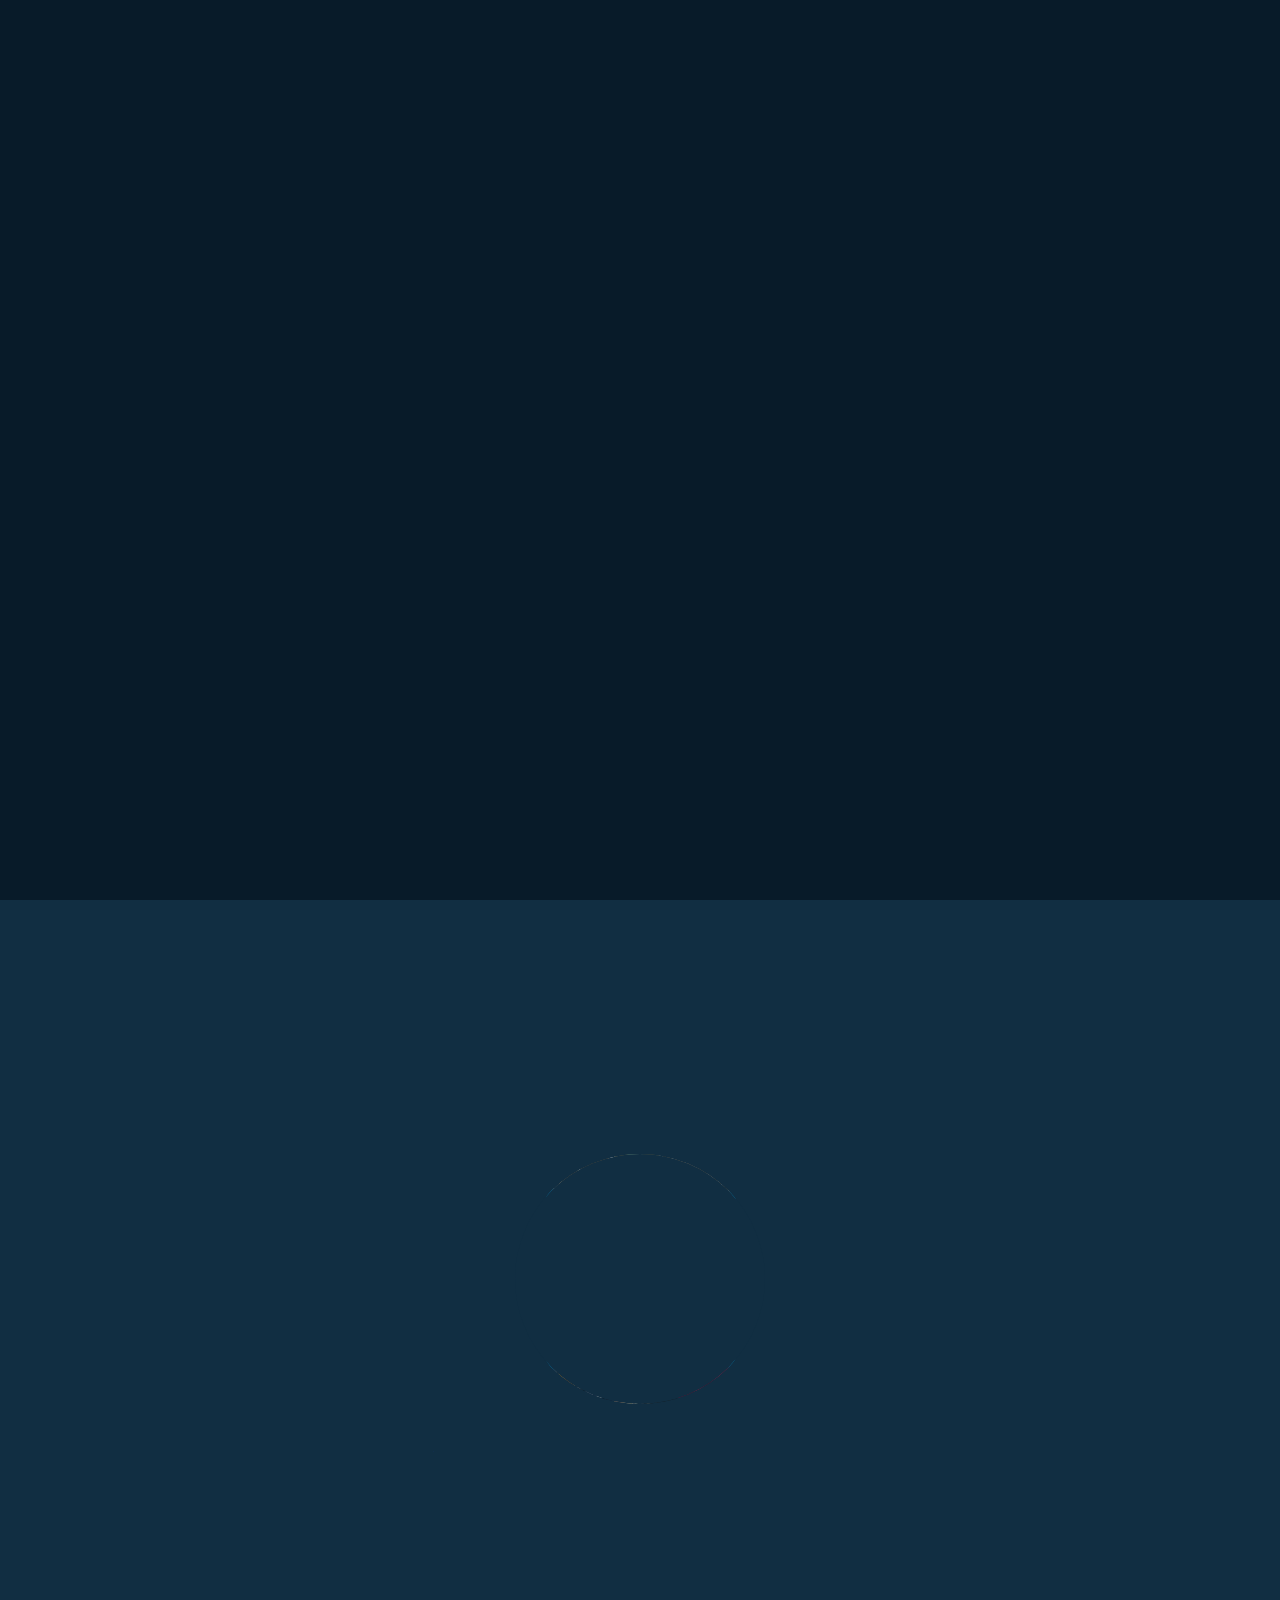
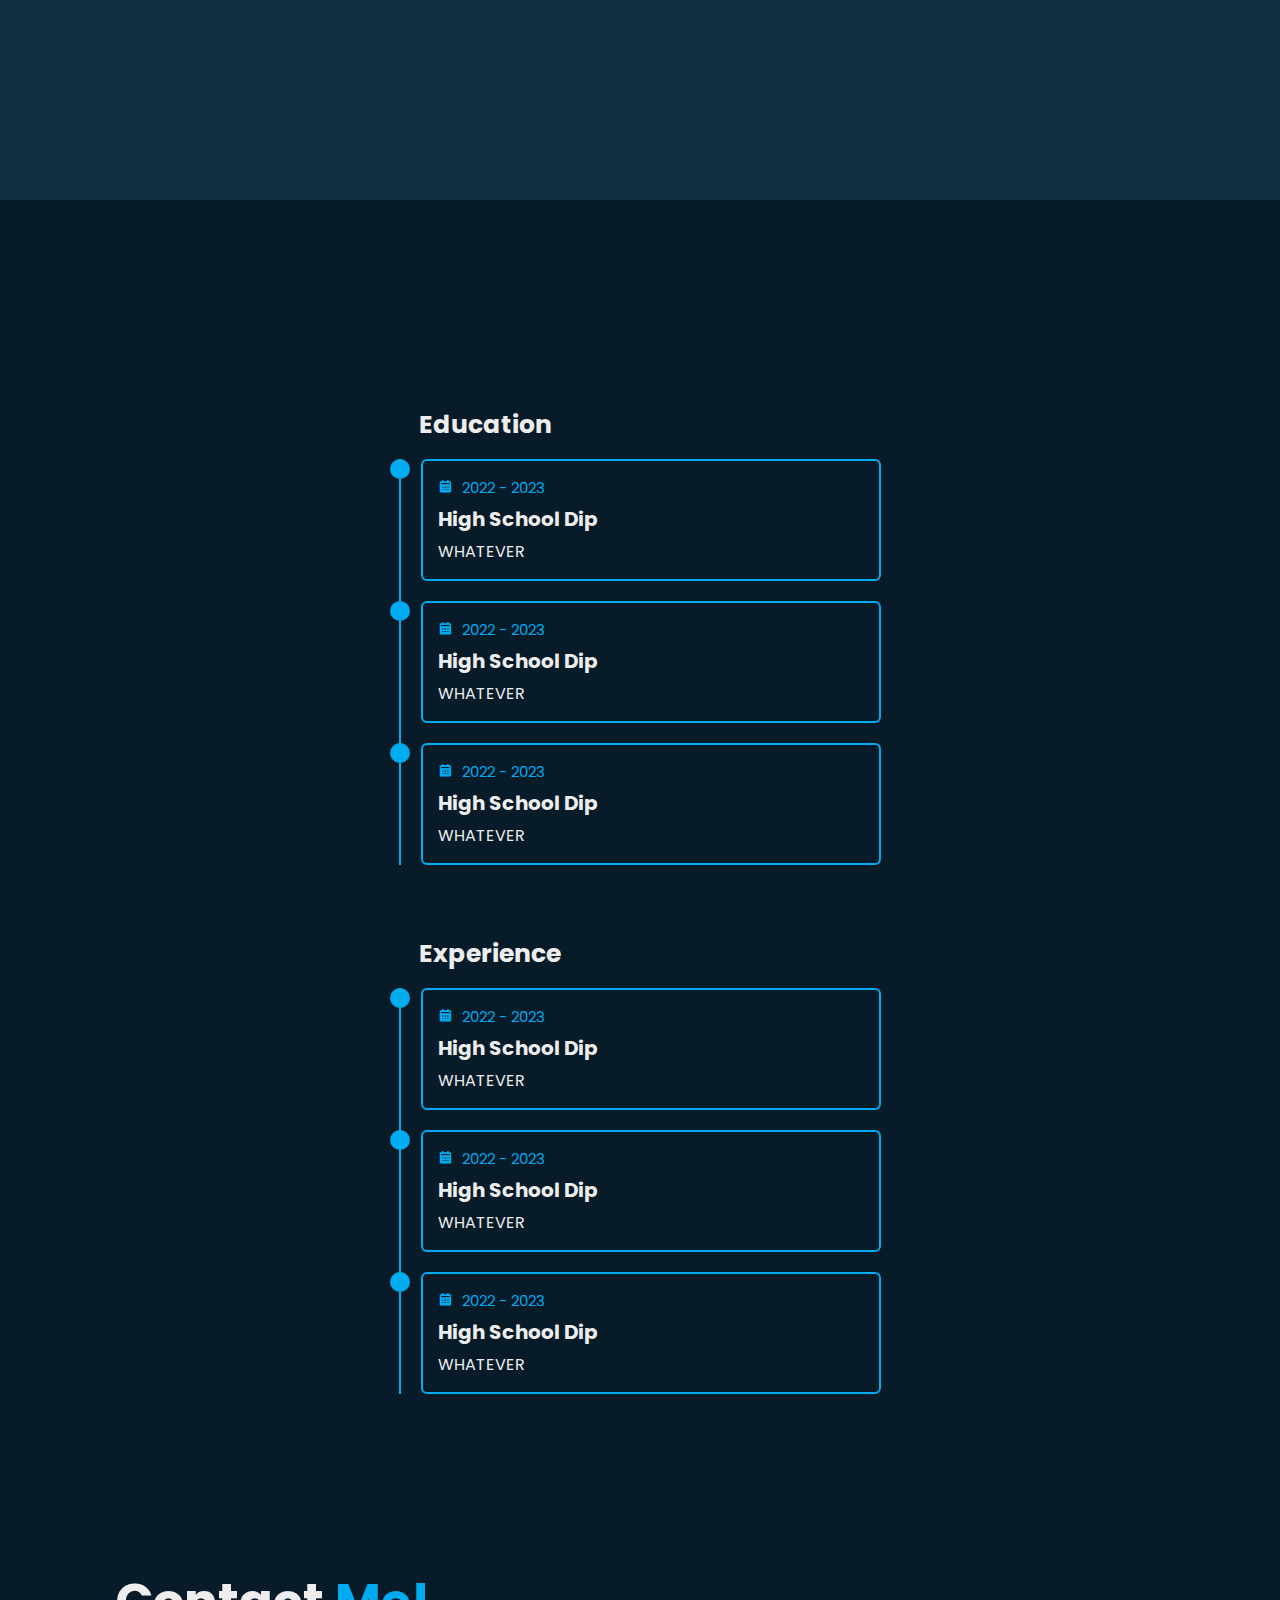
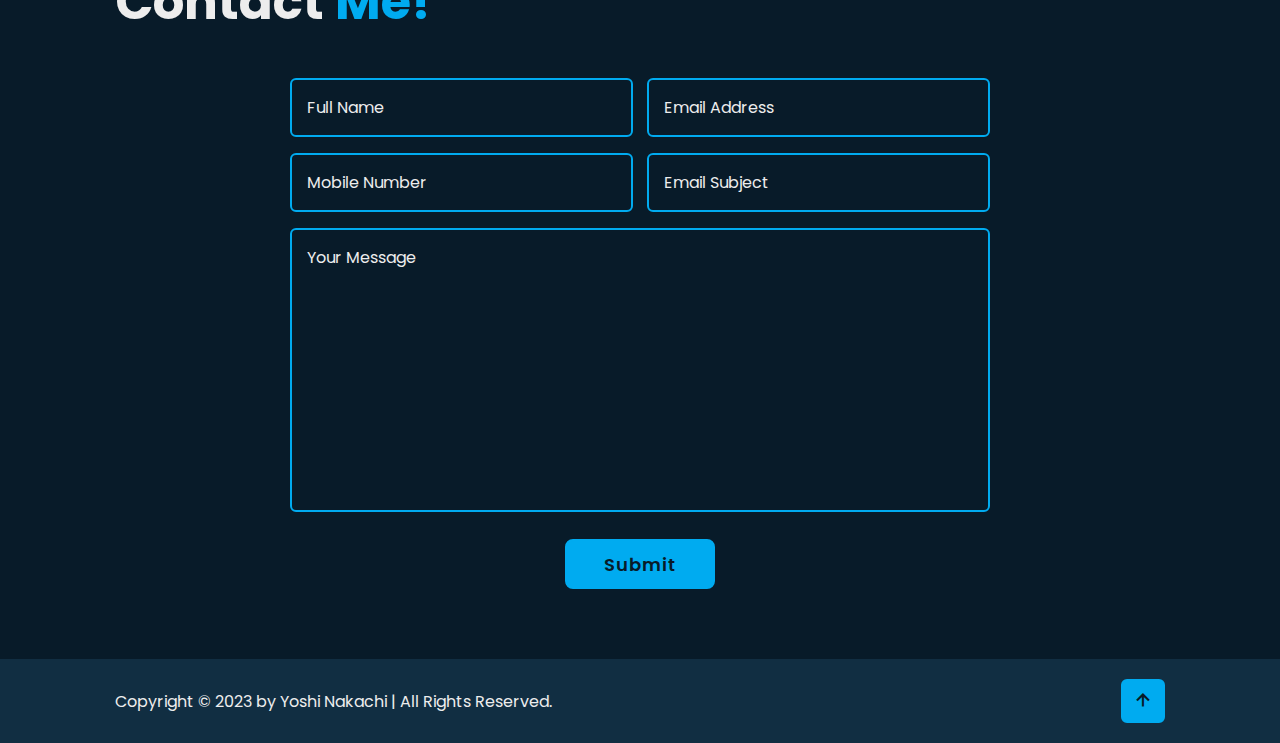
<file: index.html>
<!DOCTYPE html>
<html lang="en">
 <!-- header design -->
<head>
  <title>Portfolio Website</title>
  
  <meta charset="UTF-8">
  <meta http-equiv="X-UA-Compatible" content="IE=edge">
<!--   <meta name="viewport" content="width=deivce-width, initial-scale=1.0">
 -->
  <link rel="stylesheet" href="styles/index2.css">

  <!-- box icons -->
  <link href='https://unpkg.com/boxicons@2.1.4/css/boxicons.min.css' rel='stylesheet'>
</head>

<body>

  <!-- header design -->
  <header class="header">
    <a href="#" class="logo">Yoshi. <span class="animate" style="--i:1;"></span></a>

    <div class="bx bx-menu" id="menu-icon"><span class="animate" style="--i:2;"></span></div>

    <nav class="navbar">
      <a href="#home" class="active">Home</a>
      <a href="#about">About</a>
      <a href="#education">Education</a>
      <a href="#skills">Skills</a>
      <a href="#contact">Contact</a>

      <span class="active-nav"></span>
      <span class="animate" style="--i:2;"></span>
    </nav>
  </header>

  <!-- Home section -->
  <section class="home show-animate" id="home">
    <div class="home-content">
      <h1>Hi, I'm <span>Yoshi Nakachi</span><span class="animate" style="--i:2;"></span></h1>
      <div class="text-animate">
        <h3>Full-Stack Developer</h3>
        <span class="animate" style="--i:3;"></span>
      </div>
      <!-- <p>
        <span class="animate" style="--i:4;"></span>
      </p> -->

      <div class="btn-box">
        <a href="#" class="btn">Hire Me!</a>
        <a href="#" class="btn">Let's Talk!</a>
        <span class="animate" style="--i:5;"></span>
      </div>
    </div>

    <div class="home-sci">
      <a href="#"><i class='bx bxl-facebook'></i></a>
      <a href="#"><i class='bx bxl-twitter'></i></a>
      <a href="#"><i class='bx bxl-linkedin'></i></a>
      <span class="animate home-img" style="--i:6;"></span>
    </div>

    <div class="home-imgHover"></div>
    <span class="animate" style="--i:7;"></span>
  </section>

  <!-- About Section -->
  <section class="about" id="about">
    <h2 class="heading">About <span>Me</span><span class="animate scroll" style="--i:1;"></span></h2>

    <div class="about-img">
      <img src="PhotosWebsite/PersonalPic.jpg" alt="">
      <span class="circle-spin"></span>
      <span class="animate scroll" style="--i:2;"></span>
    </div>
    
    <div class="about-content">
      <h3>Aspiring Full-Stack Developer!<span class="animate scroll" style="--i:3;"></span></h3>
      <p>
       My name is Yoshi and I am a student at Stanford University. I am currently a sophomore and 
       I am hoping to major in Computer Science. I am passionate about technology and I am excited 
       to learn more about it through my studies at Stanford. I am also interested in the ways that 
       computer science can be used to solve real-world problems, and I am looking forward to exploring 
       these possibilities through my coursework and extracurricular activities at Stanford. In my free 
       time, I enjoy coding, spending time with friends, and staying up to date with the latest 
       developments in the field of technology. I am excited to see where my studies at Stanford 
       will take me, and I am determined to make the most of my time at The Farm!
        <span class="animate scroll" style="--i:4;"></span>
      </p>

      <div class="btn-box btns">
        <a href="#" class="btn">Read More</a>
        <span class="animate scroll" style="--i:5;"></span>
      </div>
    </div>
  </section>

  <!-- Education Section -->
  <section class="education" id="education">
    <h2 class="heading">My <span>Journery</span><span class="animate scroll" style="--i:1;"></span></h2>

    <div class="education-row">
      <div class="education-column">
        <h3 class="title">Education</h3>

        <div class="education-box">
          <div class="education-content">
            <div class="content">
              <div class="year"><i class='bx bxs-calendar ' ></i> 2022 - 2023</div>
              <h3>High School Dip</h3>
              <p> WHATEVER
              </p>
            </div>
          </div>

          <div class="education-content">
            <div class="content">
              <div class="year"><i class='bx bxs-calendar ' ></i> 2022 - 2023</div>
              <h3>High School Dip</h3>
              <p> WHATEVER
              </p>
            </div>
          </div>

          <div class="education-content">
            <div class="content">
              <div class="year"><i class='bx bxs-calendar ' ></i> 2022 - 2023</div>
              <h3>High School Dip</h3>
              <p> WHATEVER
              </p>
            </div>
          </div>
        </div>
      </div>

      <div class="education-column">
        <h3 class="title">Experience</h3>

        <div class="education-box">
          <div class="education-content">
            <div class="content">
              <div class="year"><i class='bx bxs-calendar ' ></i> 2022 - 2023</div>
              <h3>High School Dip</h3>
              <p> WHATEVER
              </p>
            </div>
          </div>

          <div class="education-content">
            <div class="content">
              <div class="year"><i class='bx bxs-calendar ' ></i> 2022 - 2023</div>
              <h3>High School Dip</h3>
              <p> WHATEVER
              </p>
            </div>
          </div>

          <div class="education-content">
            <div class="content">
              <div class="year"><i class='bx bxs-calendar ' ></i> 2022 - 2023</div>
              <h3>High School Dip</h3>
              <p> WHATEVER
              </p>
            </div>
          </div>
        </div>
      </div>
    </div>
  </section>

  <!-- Contact section design -->

  <section class="contact" id="contact">
    <h2 class="heading">Contact <span>Me!</span></h2>

    <form action="#">
      <div class="input-box">
        <div class="input-field">
          <input type="text" placeholder="Full Name" required>
          <span class="focus"></span>
        </div>

        <div class="input-field">
          <input type="text" placeholder="Email Address" required>
          <span class="focus"></span>
        </div>  
      </div>

      <div class="input-box">
        <div class="input-field">
          <input type="number" placeholder="Mobile Number" required>
          <span class="focus"></span>
        </div>

        <div class="input-field">
          <input type="text" placeholder="Email Subject" required>
          <span class="focus"></span>
        </div>  
      </div>

      <div class="textarea-field">
        <textarea name="" id="" cols="30" rows="10" placeholder="Your Message" required></textarea>
        <span class="focus"></span>
      </div>

      <div class="btn-box btns">
        <button type="submit" class="btn">Submit</button>
      </div>
    </form>
  </section>

  <!-- Footer Design -->

  <footer class="footer">
    <div class="footer-text">
      <p>Copyright &copy; 2023 by Yoshi Nakachi | All Rights Reserved.</p>
    </div>

    <div class="footer-iconTop">
      <a href="#"><i class='bx bx-up-arrow-alt'></i></a>
    </div>
  </footer>
  <script src="index.js"></script>
</body>
</html>
</file>
<file: styles/index2.css>
@import url('https://fonts.googleapis.com/css2?family=Poppins:wght@300;400;500;600;700;800;900&display-swap');


* {
  margin: 0;
  padding: 0;
  box-sizing: border-box;
  text-decoration: none;
  border: none;
  outline: none;
  scroll-behavior: smooth;
  font-family: 'Poppins', sans-serif;
}

:root {
  --bg-color: #081b29;
  --second-bg-color: #112e42;
  --text-color: #ededed;
  --main-color: #00abf0;
}

html {
  font-size: 62.5%;
  overflow-x: hidden;
}

body {
  background: var(--bg-color);
  color:var(--text-color);
}

.header {
  position: fixed;
  top: 0;
  left: 0;
  width: 100%;
  padding: 2rem 9%;
  background: transparent;
  display: flex;
  justify-content: space-between;
  align-items: center;
  z-index: 100;
  transition: .3s;
}

.header.sticky {
  background: var(--bg-color);
}

.logo {
  position: relative;
  font-size: 2.5rem;
  color: var(--text-color);
  font-weight: 600;
}

.navbar {
  position: relative;
}

.navbar a {
  font-size: 1.7rem;
  color: var(--text-color);
  font-weight: 500;
  margin-left: 3.5rem;
  transition: .3s;
}

.navbar a:hover,
.navbar a.active {
  color: var(--main-color);
}

#menu-icon {
  position: relative;
  font-size: 3.6rem;
  color: var(--text-color);
  cursor: pointer;
  display: none;
}

section {
  min-height: 100vh;
  padding: 10rem 9% 2rem;
}

.home {
  display: flex;
  align-items: center;
  padding: 0 9%;
  background-image: url('../PhotosWebsite/GradPic.jpg');
  background-repeat: no-repeat;  
  background-size: 50% auto;
  background-position: right center;
}

.home-content {
  max-width: 60rem;
  z-index: 99;
}


.home-content h1 {
  position: relative;
  display: inline-block;
  font-size: 5.6rem;
  font-weight: 700;
  line-height: 1.3;
}

.home-content h1 span {
  color: var(--text-color)
}

.home-content .text-animate{
  position: relative;
  width: 32.8rem;
}

.home-content h3 {
  position: relative;
  display: inline-block;
  font-size: 2.6rem;
  font-weight: 700;
  line-height: 1.3;
}

.home-content .text-animate h3 {
  font-size: 3.2rem;
  font-weight: 700;
  color: transparent;
  -webkit-text-stroke: .7px var(--main-color);
  background-image: linear-gradient(var(--main-color), var(--main-color));
  background-repeat: no-repeat;
  -webkit-background-clip: text;
  background-position: -33rem 0;
}

.home.show-animate .home-content .text-animate h3 {
  animation: homeBgText 6s linear infinite;
  animation-delay: 2s;
}

.home-content .text-animate h3::before {
  content: '';
  position: absolute;
  top: 0;
  left: 0;
  width: 0;
  height: 100%;
  border-right: 2px solid var(--main-color);
  z-index: -1;
}

.home.show-animate .home-content .text-animate h3::before {
  animation: homeCursorText 6s linear infinite;
  animation-delay: 2s;
}

.home-content p {
  position: relative;
  font-size: 1.6rem;
  margin: 2rem 0 4rem;
}

.btn-box {
  position: relative;
  display: flex;
  justify-content: space-between;
  width: 34.5rem;
  height: 5rem;
}

.btn-box .btn {
  position: relative;
  display: inline-flex;
  justify-content: center;
  align-items: center;
  width: 15rem;
  height: 100%;
  background: var(--main-color);
  border: .2rem solid var(--main-color);
  border-radius: .8rem;
  font-size: 1.8rem;
  font-weight: 600;
  letter-spacing: .1rem;
  color: var(--bg-color);
  z-index: 1;
  overflow: hidden;
  transition: .5s;
}

.btn-box .btn:hover {
  color: var(--main-color);
}

.btn-box .btn:nth-child(2) {
  background: transparent;
  color: var(--main-color);
}
 
.btn-box .btn:nth-child(2):hover {
  color: var(--bg-color);
}

.btn-box .btn:nth-child(2)::before {
  background: var(--main-color);
}

.btn-box .btn::before {
  content: '';
  position: absolute;
  top: 0;
  left: 0;
  width: 0;
  height: 100%;
  background: var(--bg-color);
  z-index: -1;
  transition: .5s;
}

.btn-box .btn:hover::before {
  width: 100%;
}

.home-sci {
  position: absolute;
  bottom: 4rem;
  width: 170px;
  display: flex;
  justify-content: space-between;
}

.home-sci a {
  position: relative;
  display: inline-flex;
  justify-content: center;
  align-items: center;
  width: 40px;
  height: 40px;
  background: transparent;
  border: .2rem solid var(--main-color);
  border-radius: 50%;
  font-size: 20px;
  color: var(--main-color);
  z-index: 1;
  overflow: hidden;
  transition: .5s;
}

.home-sci a:hover {
  color: var(--bg-color);
}

.home-sci a::before {
  content: '';
  position: absolute;
  top: 0;
  left: 0;
  width: 0;
  height: 100%;
  background: var(--main-color);
  z-index: -1;
  transition: .5s;
}

.home-sci a:hover::before {
  width: 100%;
}

.home-imgHover {
  position: absolute;
  top: 0;
  right: 0;
  width: 25%;
  height: 100%;
  background: transparent;
  /*transition: 3s;*/
}

.home-imgHover:hover {
  background: var(--bg-color);
  opacity: .8;
}
.about {
  display: flex;
  justify-content: center;
  align-items: center;
  flex-direction: column; 
  gap: 2rem;
  background: var(--second-bg-color);
  padding-bottom: 6rem;
}

.heading {
  position: relative;
  display: inline-block;
  font-size: 5rem;
  margin-bottom: 3rem;
  text-align: center;
}
span {
  color: var(--main-color);
}

.about-img {
  position: relative;
  width: 25rem;
  height: 25rem;
  border-radius: 50%;
  display: flex;
  justify-content: center;
  align-items: center;
  overflow: hidden;
}

.about-img img {
  width: 90%;
  border-radius: 50%;
  border: .2rem solid var(--main-color);
}

.about-img .circle-spin{
  position: absolute;
  top: 50%;
  left: 50%;
  transform: translate(-50%, -50%) rotate(0);
  width: 100%;
  height: 100%;
  border-radius: 50%;
  border-top: .2rem var(--second-bg-color);
  border-bottom: .2rem var(var(--second-bg-color));
  border-left: .2rem var(--main-color);
  border-right: .2rem var(--main-color);
  animation: aboutSpinner 8s linear infinite;
}

.about-content {
  text-align: center;
}

.about-content h3 {
  position: relative;
  display: inline-block;
  font-size: 2.6rem;
  white-space: nowrap;
}

.about-content p {
  position: relative;
  font-size: 1.6rem;
  margin: 2rem 0 3rem;
}

.btn-box.btns {
  display: inline-block;
  width: 15rem;
}

.btn-box.btns a::before {
  background: var(--second-bg-color);
}

.education {
  display: flex;
  justify-content: center;
  align-items: center;
  flex-direction: column;
  min-height: auto;
  padding-bottom: 5rem;
}

.education .education-row {
  display: flex;
  flex-wrap: wrap;
  gap: 5rem;
}

.education-row .education-column {
  flex: 1 1 40rem;
}

.education-column .title {
  font-size: 2.5rem;
  margin: 0 0 1.5rem 2rem;
}

.education-column .education-box {
  border-left: .2rem solid var(--main-color);
}

.education-box .education-content {
  position: relative;
  padding-left: 2rem;
}

.education-box .education-content::before {
  content: '';
  position: absolute;
  top: 0;
  left: -1.1rem;
  width: 2rem;
  height: 2rem;
  background: var(--main-color);
  border-radius: 50%;
}

.education-content .content {
  position: relative;
  padding: 1.5rem;
  border: .2rem solid var(--main-color);
  border-radius: .6rem;
  margin-bottom: 2rem;
  overflow: hidden;
}

.education-content .content::before {
  content: '';
  position: absolute;
  top: 0;
  left: 0;
  width: 0;
  height: 100;
  background-color: var(--second-bg-color);
  z-index: -1;
  transition: .5s;
}

.education-content .content:hover::before {
  width: 100%;
}

.education-content .content .year {
  font-size: 1.5rem;
  color: var(--main-color);
  padding-bottom: .5rem;
}

.education-content .content .year i {
  padding-right: .5rem;
}

.education-content .content h3 {
  font-size: 2rem;
}

.education-content .content p {
  font-size: 1.6rem;
  padding-top: .5rem;
}

.contact {
  min-height: auto;
  padding-bottom: 7rem;
}

.contact form {
  max-width: 70rem;
  margin: 0 auto;
  text-align: center;
}

.contact form .input-box {
  position: relative;
  display: flex;
  justify-content: space-between;
  flex-wrap: wrap;
}

.contact form .input-box .input-field {
  position: relative;
  width: 49%;
  margin: .8rem 0;
}

.contact form .input-box .input-field input, 
.contact form .textarea-field textarea {
  width: 100%;
  height: 100%;
  padding: 1.5rem;
  font-size: 1.6rem;
  color: var(--text-color);
  background: transparent;
  border-radius: .6rem;
  border: .2rem solid var(--main-color);
}

.contact form .input-box .input-field input::placeholder, 
.contact form .textarea-field textarea::placeholder {
  color: var(--text-color);
}

.contact form .focus {
  position: absolute;
  top: 0;
  left: 0;
  width: 0;
  height: 100%;
  background: var(--second-bg-color);
  border-radius: .6rem;
  z-index: -1;
  transition: .5s;
}

.contact form .input-box .input-field input:focus~.focus,
.contact form .input-box .input-field input:valid~.focus,
.contact form .textarea-field textarea:focus~.focus,
.contact form .textarea-field textarea:valid~.focus {
  width: 100%;
}

.contact form .textarea-field {
  position: relative;
  margin: .8rem 0 2.7rem;
  display: flex;
}

.contact form .textarea-field textarea {
  resize: none;
}

.contact form .btn-box.btns .btn {
  cursor: pointer;
}

.footer{
  display: flex;
  justify-content: space-between;
  align-items: center;
  flex-wrap: wrap;
  padding: 2rem 9%;
  background: var(--second-bg-color);
}

.footer-text p {
  font-size: 1.6rem;
}

.footer-iconTop a {
  position: relative;
  display: inline-flex;
  justify-content: center;
  align-items: center;
  padding: .8rem;
  background: var(--main-color);
  border: .2rem solid var(--main-color);
  border-radius: .6rem;
  z-index: 1;
  overflow: hidden;
}

.footer-iconTop a::before {
  content: '';
  position: absolute;
  top: 0;
  left: 0;
  width: 0;
  height: 100%;
  background: var(--second-bg-color);
  z-index: -1;
  transition: .5s;
}

.footer-iconTop a:hover::before {
  width: 100%;
}

.footer-iconTop a i {
  font-size: 2.4rem;
  color: var(--bg-color);
  transition: .5s;
}

.footer-iconTop a:hover i {
  color: var(--main-color);
}

/* ANIMATION RELOAD AND SCROLL */

.animate {
  position: absolute;
  top: 0;
  right: 0;
  width: 100%;
  height: 100%;
  background: var(--bg-color);
  z-index: 98;
}

.animate.home-img {
  width: 50%;
}

.logo .animate, .navbar .animate, #menu-icon .animate, 
.home.show-animate .animate {
  animation: showRight 1s ease forwards;
  animation-delay: calc(.3s * var(--i));
}

.animate.scroll {
  transition: 1s ease;
  transition-delay: calc(.3s / var(--i));
  animation: none;
}

section:nth-child(odd) .animate.scroll {
  background: var(--second-bg-color);
}

.about.show-animate .animate.scroll,
.education.show-animate .animate.scroll {
  transition-delay: calc(.3s * var(--i));
  width: 0;
}

/* BREAKPOINTS */

@media (max-width: 1200px) {
  html {
    font-size: 55%;
  }
}

@media (max-width: 991px) {
  .header {
    padding: 2rem 4%;
  }

  section{
    padding: 10rem 4% 2rem;
  }

  .home {
    padding: 0 4%;
  }

  .footing{
    padding: 2rem 4%;
  }
}

@media (max-width: 850px) {
  .animate.home-img {
    width: 55%;
  }
}

@media (max-width: 768px) {
  .header {
    background: var(--bg-color);
  }

  #menu-icon {
    display:block
  }

  .navbar {
    position: absolute;
    top: 100%;
    left: -100%;
    width: 100%;
    padding: 1rem 4%;
    background: var(--main-color);
    box-shadow: 0 .5rem 1rem rgba(0 ,0, 0, .2);
    z-index: 1;
    transition: .25s ease;
    transition-delay: .25s;
  }

  .navbar.active {
    left: 0;
    transition-delay: 0s;
  }

  .navbar .active-nav {
    position: absolute;
    top: 0;
    left: -100%;
    width: 100%;
    height: 100%;
    background-color: var(--bg-color);
    border-top: .1rem solid rgba(0, 0, 0, .2);
    z-index: -1;
    transition: .25s ease;
    transition-delay: 0s;
  }

  .navbar.active .active-nav {
    transition-delay: .25s;
    left: 0;
  }

  .navbar a {
    display: block;
    font-size: 2rem;
    margin: 3rem 0;
    transform: translate(-20rem);
    transition: .25s ease;
    transition-delay: 0s;
  }

  .navbar.active a {
    transform: translateX(0);
    transition-delay: .25s;
  }

  .home-imgHover {
    pointer-events: none;
    background: var(--bg-color);
    opacity: .6;
  }
}

@media (max-width: 520px) {
  html {
    font-size: 50%;
  }

  .home-content h1 {
    display: flex;
    flex-direction: column;
  }

  .home-sci {
    width: 160px;
  }

  .home-sci a {
    width: 38px;
    height: 38px;
  }
}

@media (max-width: 462px) {
  .home-content h1{
    font-size: 5.2rem;
  }

  .education {
    padding: 10rem 4% 5rem 5%;
  }

  .contact form .input-box .input-field {
    width: 100%;
  }

  .footer {
    flex-direction: column-reverse;
  }

  .footer p {
    margin-top: 2rem;
    text-align: center;
  }
}

@media (max-width: 371px) {
  .home {
    justify-content: center;
  }

  .home-content {
    display: flex;
    align-items: center;
    flex-direction: column;
    text-align: center;
  }

  .home-content h1 {
    font-size: 5rem;
  }
}

/* KEYFRAMES ANIMATION */

@keyframes homeBgText {
  0%,10%,100% {
    background-position: -33rem 0;
  }

  65%,85% {
    background-position: 0 0;
  }
}

@keyframes homeCursorText {
  0%,10%,100% {
    width: 0;
  }

  65%,78%,85% {
    width: 100%;
    opacity: 1;
  }

  75%,81% {
    opacity: 0;
  }
}

@keyframes aboutSpinner {
  100% {
    transform: translate(-50%, -50%) rotate(360deg);
  }
}

@keyframes showRight {
  100% {
    width: 0;
  }
}
</file>
